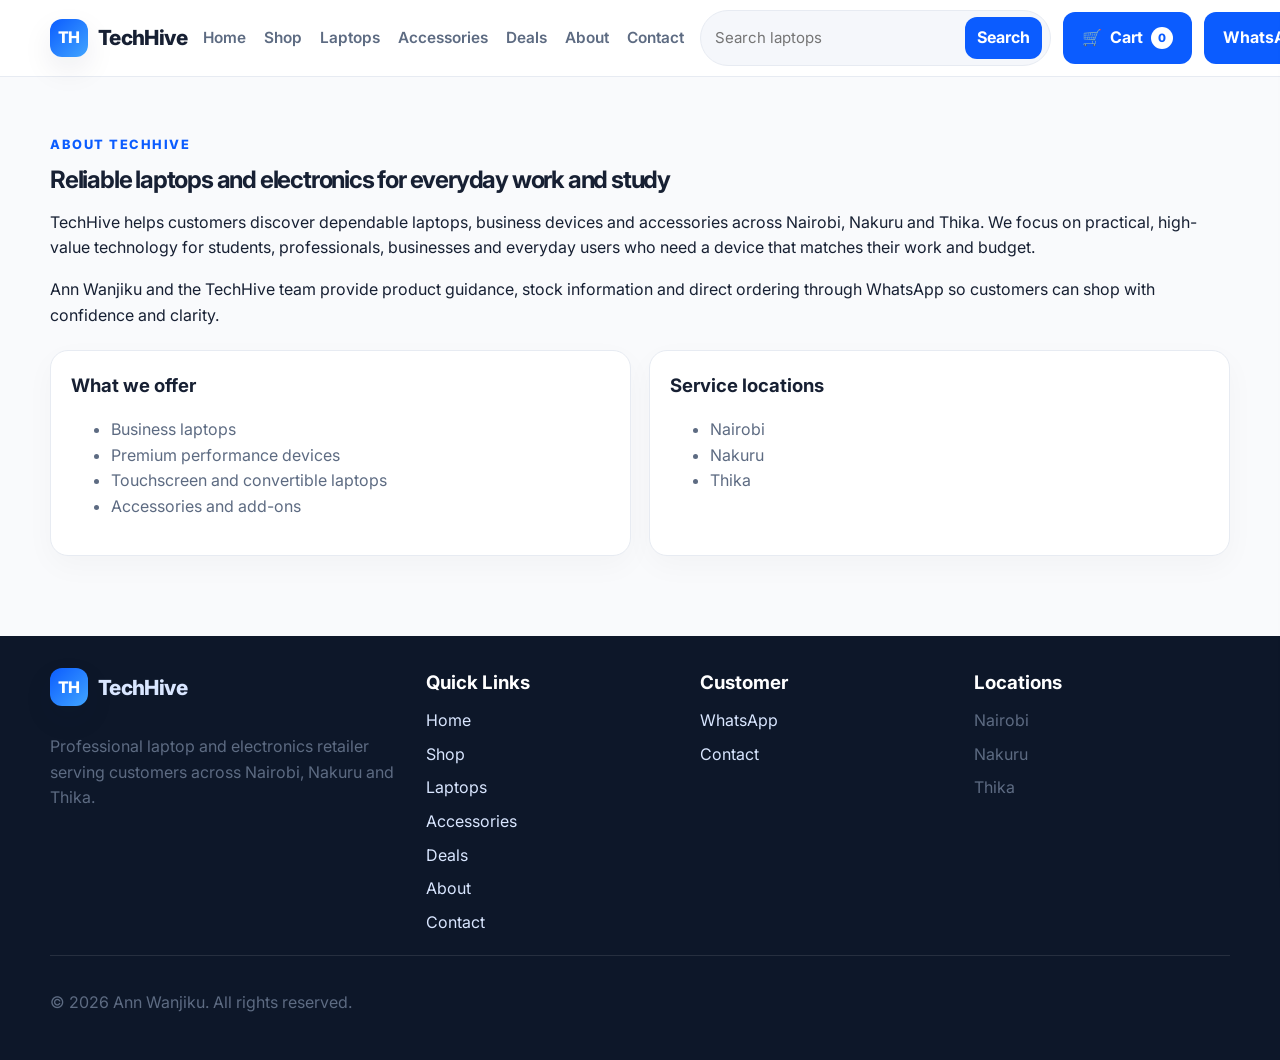
<file: about.html>
<!DOCTYPE html>
<html lang="en">
  <head>
    <meta charset="UTF-8" />
    <meta name="viewport" content="width=device-width, initial-scale=1.0" />
    <title>About | TechHive Kenya</title>
    <meta name="description" content="Learn about TechHive, a trusted laptop and electronics retailer serving Nairobi, Nakuru and Thika in Kenya." />
    <link rel="preconnect" href="https://fonts.googleapis.com" />
    <link rel="preconnect" href="https://fonts.gstatic.com" crossorigin />
    <link href="https://fonts.googleapis.com/css2?family=Inter:wght@400;500;600;700;800&display=swap" rel="stylesheet" />
    <link rel="stylesheet" href="css/style.css" />
    <link rel="stylesheet" href="css/responsive.css" />
    <script defer src="js/products.js"></script>
    <script defer src="js/cart.js"></script>
    <script defer src="js/app.js"></script>
  </head>
  <body>
    <header class="site-header">
      <div class="container nav-wrap">
        <a href="index.html" class="brand" aria-label="TechHive home page">
          <span class="brand-mark">TH</span>
          <span class="brand-text">TechHive</span>
        </a>

        <nav class="main-nav" aria-label="Main navigation">
          <a href="index.html">Home</a>
          <a href="shop.html">Shop</a>
          <a href="shop.html?category=Business%20Laptops">Laptops</a>
          <a href="shop.html?category=Accessories">Accessories</a>
          <a href="shop.html?deals=true">Deals</a>
          <a href="about.html">About</a>
          <a href="contact.html">Contact</a>
        </nav>

        <div class="nav-actions">
          <form class="nav-search" action="shop.html" method="get" aria-label="Quick search">
            <label class="sr-only" for="navSearchInput">Search products</label>
            <input id="navSearchInput" name="q" type="search" placeholder="Search laptops" />
            <button type="submit" aria-label="Search products">Search</button>
          </form>

          <button class="cart-button" id="cartToggle" type="button" aria-label="Open shopping cart">
            <span class="icon">🛒</span>
            <span>Cart</span>
            <span class="cart-count" id="cartCount">0</span>
          </button>

          <a class="whatsapp-button" href="https://wa.me/254798782170" target="_blank" rel="noreferrer">WhatsApp</a>

          <button class="menu-toggle" type="button" aria-expanded="false" aria-label="Toggle navigation menu">
            ☰
          </button>
        </div>
      </div>
    </header>

    <aside class="cart-drawer" id="cartDrawer" aria-label="Shopping cart panel" aria-hidden="true">
      <div class="drawer-header">
        <h2>Your Cart</h2>
        <button class="close-cart" id="closeCart" type="button" aria-label="Close cart">×</button>
      </div>
      <div class="cart-items" id="cartItems"></div>
      <div class="cart-summary">
        <div class="subtotal-row">
          <span>Subtotal</span>
          <strong id="cartSubtotal">KSh 0</strong>
        </div>
        <div class="cart-actions">
          <button type="button" class="secondary-button" id="continueShopping">Continue shopping</button>
          <button type="button" class="secondary-button" id="clearCart">Clear cart</button>
          <button type="button" class="primary-button" id="checkoutCart">Send order via WhatsApp</button>
        </div>
      </div>
    </aside>

    <main class="page-shell">
      <section class="container content-page">
        <span class="eyebrow">About TechHive</span>
        <h1>Reliable laptops and electronics for everyday work and study</h1>
        <p>
          TechHive helps customers discover dependable laptops, business devices and accessories across Nairobi, Nakuru and Thika.
          We focus on practical, high-value technology for students, professionals, businesses and everyday users who need a device that matches their work and budget.
        </p>
        <p>
          Ann Wanjiku and the TechHive team provide product guidance, stock information and direct ordering through WhatsApp so customers can shop with confidence and clarity.
        </p>

        <div class="info-cards two-col">
          <article class="info-card">
            <h2>What we offer</h2>
            <ul>
              <li>Business laptops</li>
              <li>Premium performance devices</li>
              <li>Touchscreen and convertible laptops</li>
              <li>Accessories and add-ons</li>
            </ul>
          </article>

          <article class="info-card">
            <h2>Service locations</h2>
            <ul>
              <li>Nairobi</li>
              <li>Nakuru</li>
              <li>Thika</li>
            </ul>
          </article>
        </div>
      </section>
    </main>

    <footer class="site-footer">
      <div class="container footer-grid">
        <div>
          <a href="index.html" class="brand footer-brand">
            <span class="brand-mark">TH</span>
            <span class="brand-text">TechHive</span>
          </a>
          <p>Professional laptop and electronics retailer serving customers across Nairobi, Nakuru and Thika.</p>
        </div>

        <div>
          <h3>Quick Links</h3>
          <ul>
            <li><a href="index.html">Home</a></li>
            <li><a href="shop.html">Shop</a></li>
            <li><a href="shop.html?category=Business%20Laptops">Laptops</a></li>
            <li><a href="shop.html?category=Accessories">Accessories</a></li>
            <li><a href="shop.html?deals=true">Deals</a></li>
            <li><a href="about.html">About</a></li>
            <li><a href="contact.html">Contact</a></li>
          </ul>
        </div>

        <div>
          <h3>Customer</h3>
          <ul>
            <li><a href="https://wa.me/254798782170" target="_blank" rel="noreferrer">WhatsApp</a></li>
            <li><a href="contact.html">Contact</a></li>
          </ul>
        </div>

        <div>
          <h3>Locations</h3>
          <ul>
            <li>Nairobi</li>
            <li>Nakuru</li>
            <li>Thika</li>
          </ul>
        </div>
      </div>

      <div class="container footer-bottom">
        <p>© <span id="year"></span> Ann Wanjiku. All rights reserved.</p>
      </div>
    </footer>
  </body>
</html>
</file>
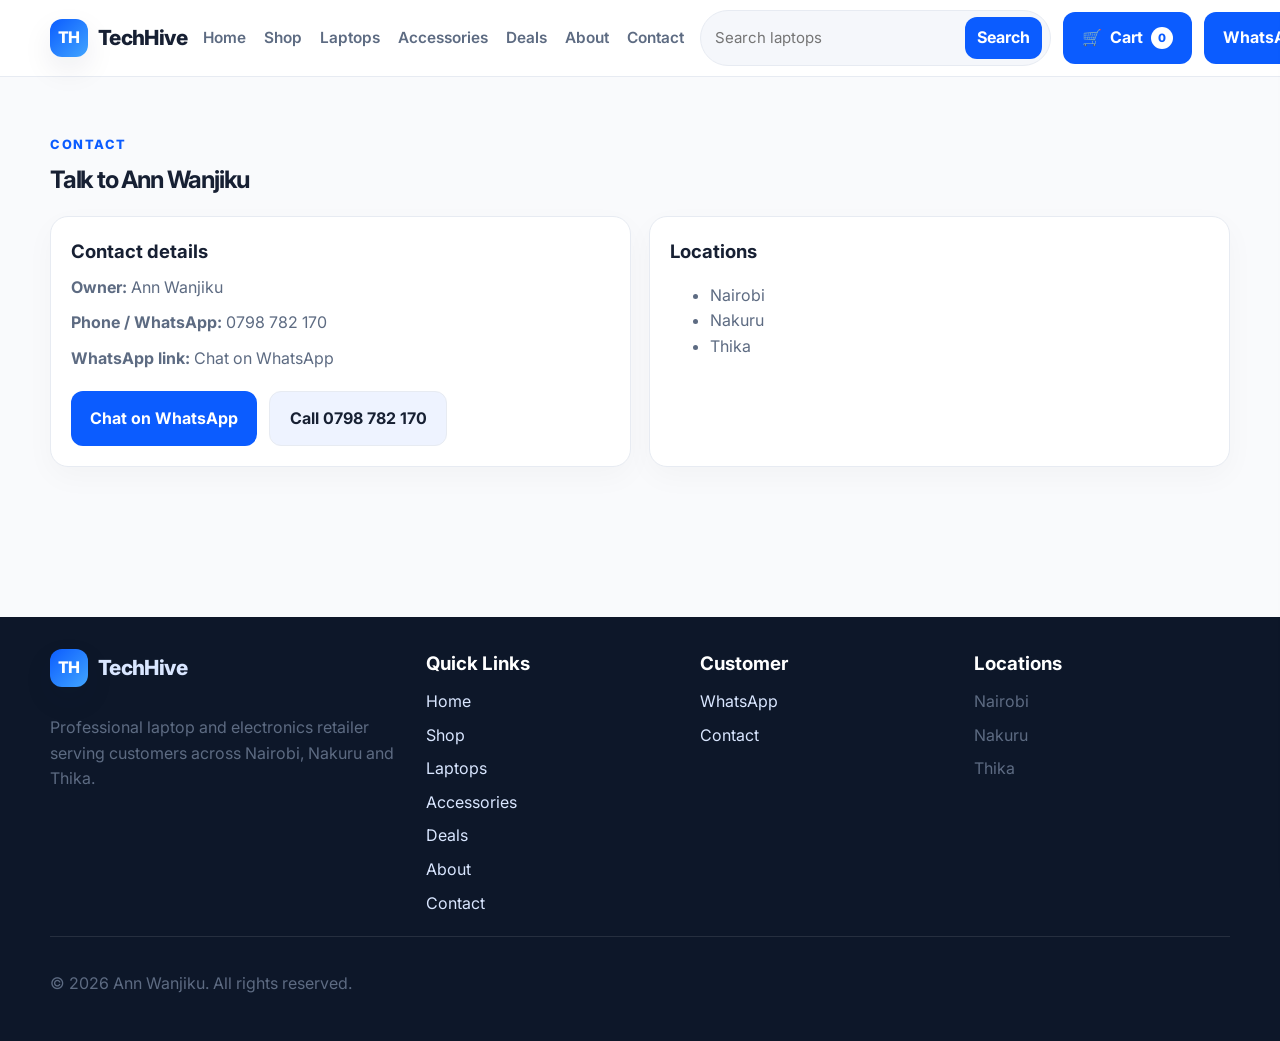
<file: contact.html>
<!DOCTYPE html>
<html lang="en">
  <head>
    <meta charset="UTF-8" />
    <meta name="viewport" content="width=device-width, initial-scale=1.0" />
    <title>Contact | TechHive Kenya</title>
    <meta name="description" content="Contact Ann Wanjiku on WhatsApp or by phone to order laptops and accessories from TechHive in Nairobi, Nakuru and Thika." />
    <link rel="preconnect" href="https://fonts.googleapis.com" />
    <link rel="preconnect" href="https://fonts.gstatic.com" crossorigin />
    <link href="https://fonts.googleapis.com/css2?family=Inter:wght@400;500;600;700;800&display=swap" rel="stylesheet" />
    <link rel="stylesheet" href="css/style.css" />
    <link rel="stylesheet" href="css/responsive.css" />
    <script defer src="js/products.js"></script>
    <script defer src="js/cart.js"></script>
    <script defer src="js/app.js"></script>
  </head>
  <body>
    <header class="site-header">
      <div class="container nav-wrap">
        <a href="index.html" class="brand" aria-label="TechHive home page">
          <span class="brand-mark">TH</span>
          <span class="brand-text">TechHive</span>
        </a>

        <nav class="main-nav" aria-label="Main navigation">
          <a href="index.html">Home</a>
          <a href="shop.html">Shop</a>
          <a href="shop.html?category=Business%20Laptops">Laptops</a>
          <a href="shop.html?category=Accessories">Accessories</a>
          <a href="shop.html?deals=true">Deals</a>
          <a href="about.html">About</a>
          <a href="contact.html">Contact</a>
        </nav>

        <div class="nav-actions">
          <form class="nav-search" action="shop.html" method="get" aria-label="Quick search">
            <label class="sr-only" for="navSearchInput">Search products</label>
            <input id="navSearchInput" name="q" type="search" placeholder="Search laptops" />
            <button type="submit" aria-label="Search products">Search</button>
          </form>

          <button class="cart-button" id="cartToggle" type="button" aria-label="Open shopping cart">
            <span class="icon">🛒</span>
            <span>Cart</span>
            <span class="cart-count" id="cartCount">0</span>
          </button>

          <a class="whatsapp-button" href="https://wa.me/254798782170" target="_blank" rel="noreferrer">WhatsApp</a>

          <button class="menu-toggle" type="button" aria-expanded="false" aria-label="Toggle navigation menu">
            ☰
          </button>
        </div>
      </div>
    </header>

    <aside class="cart-drawer" id="cartDrawer" aria-label="Shopping cart panel" aria-hidden="true">
      <div class="drawer-header">
        <h2>Your Cart</h2>
        <button class="close-cart" id="closeCart" type="button" aria-label="Close cart">×</button>
      </div>
      <div class="cart-items" id="cartItems"></div>
      <div class="cart-summary">
        <div class="subtotal-row">
          <span>Subtotal</span>
          <strong id="cartSubtotal">KSh 0</strong>
        </div>
        <div class="cart-actions">
          <button type="button" class="secondary-button" id="continueShopping">Continue shopping</button>
          <button type="button" class="secondary-button" id="clearCart">Clear cart</button>
          <button type="button" class="primary-button" id="checkoutCart">Send order via WhatsApp</button>
        </div>
      </div>
    </aside>

    <main class="page-shell">
      <section class="container content-page contact-page">
        <span class="eyebrow">Contact</span>
        <h1>Talk to Ann Wanjiku</h1>

        <div class="info-cards two-col">
          <article class="info-card">
            <h2>Contact details</h2>
            <ul class="contact-list">
              <li><strong>Owner:</strong> Ann Wanjiku</li>
              <li><strong>Phone / WhatsApp:</strong> 0798 782 170</li>
              <li><strong>WhatsApp link:</strong> <a href="https://wa.me/254798782170" target="_blank" rel="noreferrer">Chat on WhatsApp</a></li>
            </ul>
            <div class="contact-actions">
              <a href="https://wa.me/254798782170" class="primary-button" target="_blank" rel="noreferrer">Chat on WhatsApp</a>
              <a href="tel:+254798782170" class="secondary-button">Call 0798 782 170</a>
            </div>
          </article>

          <article class="info-card">
            <h2>Locations</h2>
            <ul>
              <li>Nairobi</li>
              <li>Nakuru</li>
              <li>Thika</li>
            </ul>
          </article>
        </div>
      </section>
    </main>

    <footer class="site-footer">
      <div class="container footer-grid">
        <div>
          <a href="index.html" class="brand footer-brand">
            <span class="brand-mark">TH</span>
            <span class="brand-text">TechHive</span>
          </a>
          <p>Professional laptop and electronics retailer serving customers across Nairobi, Nakuru and Thika.</p>
        </div>

        <div>
          <h3>Quick Links</h3>
          <ul>
            <li><a href="index.html">Home</a></li>
            <li><a href="shop.html">Shop</a></li>
            <li><a href="shop.html?category=Business%20Laptops">Laptops</a></li>
            <li><a href="shop.html?category=Accessories">Accessories</a></li>
            <li><a href="shop.html?deals=true">Deals</a></li>
            <li><a href="about.html">About</a></li>
            <li><a href="contact.html">Contact</a></li>
          </ul>
        </div>

        <div>
          <h3>Customer</h3>
          <ul>
            <li><a href="https://wa.me/254798782170" target="_blank" rel="noreferrer">WhatsApp</a></li>
            <li><a href="contact.html">Contact</a></li>
          </ul>
        </div>

        <div>
          <h3>Locations</h3>
          <ul>
            <li>Nairobi</li>
            <li>Nakuru</li>
            <li>Thika</li>
          </ul>
        </div>
      </div>

      <div class="container footer-bottom">
        <p>© <span id="year"></span> Ann Wanjiku. All rights reserved.</p>
      </div>
    </footer>
  </body>
</html>
</file>
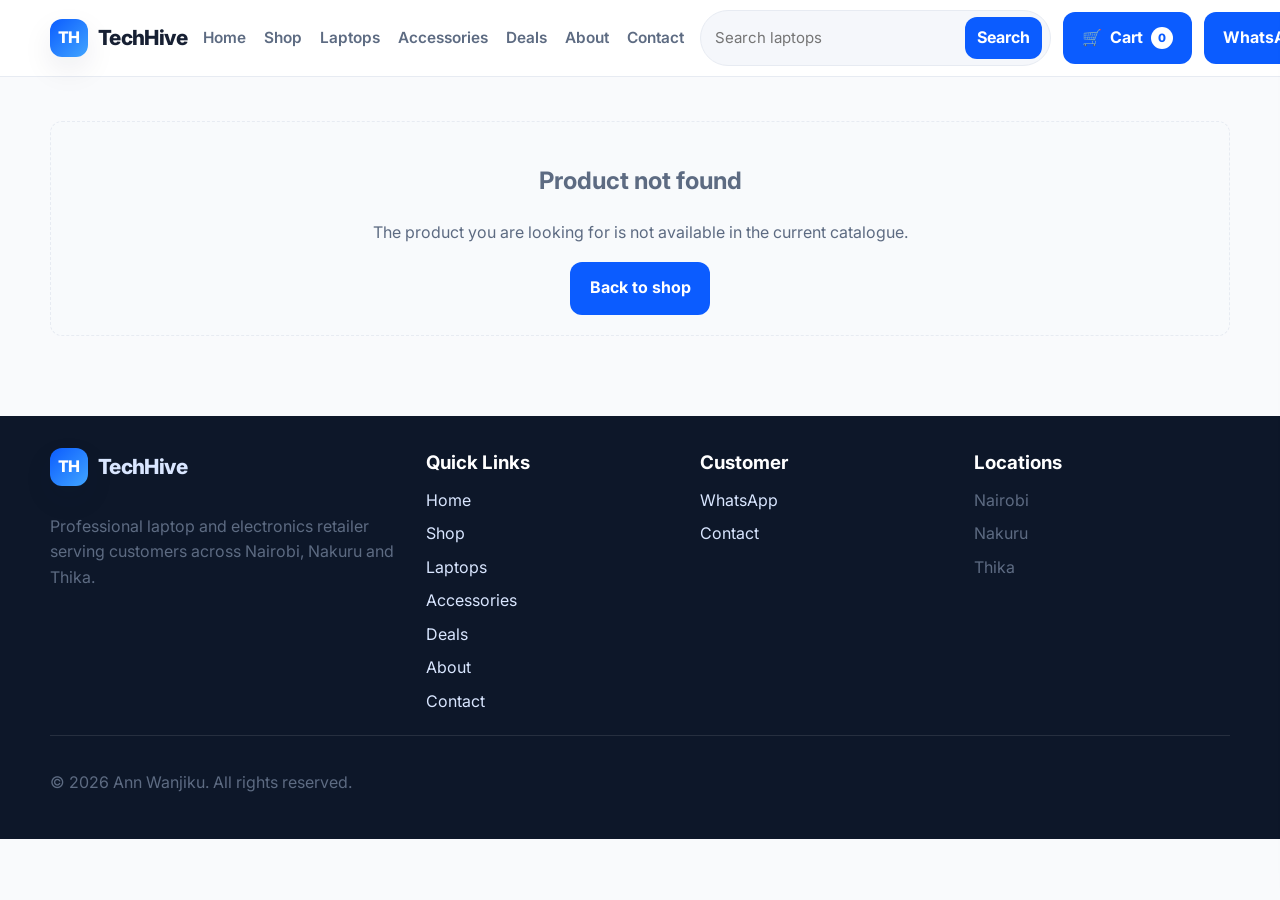
<file: product.html>
<!DOCTYPE html>
<html lang="en">
  <head>
    <meta charset="UTF-8" />
    <meta name="viewport" content="width=device-width, initial-scale=1.0" />
    <title>Product Details | TechHive Kenya</title>
    <meta name="description" content="View detailed laptop specifications, pricing and stock availability from TechHive." />
    <link rel="preconnect" href="https://fonts.googleapis.com" />
    <link rel="preconnect" href="https://fonts.gstatic.com" crossorigin />
    <link
      href="https://fonts.googleapis.com/css2?family=Inter:wght@400;500;600;700;800&display=swap"
      rel="stylesheet"
    />
    <link rel="stylesheet" href="css/style.css" />
    <link rel="stylesheet" href="css/responsive.css" />
    <script defer src="js/products.js"></script>
    <script defer src="js/cart.js"></script>
    <script defer src="js/product.js"></script>
    <script defer src="js/app.js"></script>
  </head>
  <body>
    <header class="site-header">
      <div class="container nav-wrap">
        <a href="index.html" class="brand" aria-label="TechHive home page">
          <span class="brand-mark">TH</span>
          <span class="brand-text">TechHive</span>
        </a>

        <nav class="main-nav" aria-label="Main navigation">
          <a href="index.html">Home</a>
          <a href="shop.html">Shop</a>
          <a href="shop.html?category=Business%20Laptops">Laptops</a>
          <a href="shop.html?category=Accessories">Accessories</a>
          <a href="shop.html?deals=true">Deals</a>
          <a href="about.html">About</a>
          <a href="contact.html">Contact</a>
        </nav>

        <div class="nav-actions">
          <form class="nav-search" action="shop.html" method="get" aria-label="Quick search">
            <label class="sr-only" for="navSearchInput">Search products</label>
            <input id="navSearchInput" name="q" type="search" placeholder="Search laptops" />
            <button type="submit" aria-label="Search products">Search</button>
          </form>

          <button class="cart-button" id="cartToggle" type="button" aria-label="Open shopping cart">
            <span class="icon">🛒</span>
            <span>Cart</span>
            <span class="cart-count" id="cartCount">0</span>
          </button>

          <a class="whatsapp-button" href="https://wa.me/254798782170" target="_blank" rel="noreferrer">WhatsApp</a>

          <button class="menu-toggle" type="button" aria-expanded="false" aria-label="Toggle navigation menu">
            ☰
          </button>
        </div>
      </div>
    </header>

    <aside class="cart-drawer" id="cartDrawer" aria-label="Shopping cart panel" aria-hidden="true">
      <div class="drawer-header">
        <h2>Your Cart</h2>
        <button class="close-cart" id="closeCart" type="button" aria-label="Close cart">×</button>
      </div>
      <div class="cart-items" id="cartItems"></div>
      <div class="cart-summary">
        <div class="subtotal-row">
          <span>Subtotal</span>
          <strong id="cartSubtotal">KSh 0</strong>
        </div>
        <div class="cart-actions">
          <button type="button" class="secondary-button" id="continueShopping">Continue shopping</button>
          <button type="button" class="secondary-button" id="clearCart">Clear cart</button>
          <button type="button" class="primary-button" id="checkoutCart">Send order via WhatsApp</button>
        </div>
      </div>
    </aside>

    <main>
      <div class="container product-page" id="productDetail"></div>
    </main>

    <footer class="site-footer">
      <div class="container footer-grid">
        <div>
          <a href="index.html" class="brand footer-brand">
            <span class="brand-mark">TH</span>
            <span class="brand-text">TechHive</span>
          </a>
          <p>Professional laptop and electronics retailer serving customers across Nairobi, Nakuru and Thika.</p>
        </div>

        <div>
          <h3>Quick Links</h3>
          <ul>
            <li><a href="index.html">Home</a></li>
            <li><a href="shop.html">Shop</a></li>
            <li><a href="shop.html?category=Business%20Laptops">Laptops</a></li>
            <li><a href="shop.html?category=Accessories">Accessories</a></li>
            <li><a href="shop.html?deals=true">Deals</a></li>
            <li><a href="about.html">About</a></li>
            <li><a href="contact.html">Contact</a></li>
          </ul>
        </div>

        <div>
          <h3>Customer</h3>
          <ul>
            <li><a href="https://wa.me/254798782170" target="_blank" rel="noreferrer">WhatsApp</a></li>
            <li><a href="contact.html">Contact</a></li>
          </ul>
        </div>

        <div>
          <h3>Locations</h3>
          <ul>
            <li>Nairobi</li>
            <li>Nakuru</li>
            <li>Thika</li>
          </ul>
        </div>
      </div>

      <div class="container footer-bottom">
        <p>© <span id="year"></span> Ann Wanjiku. All rights reserved.</p>
      </div>
    </footer>
  </body>
</html>
</file>
<file: css/style.css>
:root {
  --primary: #0b5cff;
  --primary-dark: #0847c4;
  --primary-soft: #eaf2ff;
  --accent: #f59e0b;
  --accent-soft: #fff4d8;
  --text: #172033;
  --muted: #5d6b82;
  --surface: #ffffff;
  --surface-alt: #f5f7fb;
  --line: #e7ebf2;
  --success: #107c51;
  --warning: #b45309;
  --danger: #c81e1e;
  --shadow: 0 12px 30px rgba(12, 30, 66, 0.08);
  --radius: 18px;
}

* {
  box-sizing: border-box;
}

html {
  scroll-behavior: smooth;
}

body {
  margin: 0;
  font-family: "Inter", sans-serif;
  background: #f9fafc;
  color: var(--text);
  line-height: 1.6;
}

a {
  color: inherit;
  text-decoration: none;
}

img {
  max-width: 100%;
  display: block;
}

button,
input,
select {
  font: inherit;
}

button {
  cursor: pointer;
}

.container {
  width: min(1180px, calc(100% - 32px));
  margin: 0 auto;
}

.sr-only {
  position: absolute;
  width: 1px;
  height: 1px;
  padding: 0;
  margin: -1px;
  overflow: hidden;
  clip: rect(0, 0, 0, 0);
  white-space: nowrap;
  border: 0;
}

.site-header {
  position: sticky;
  top: 0;
  z-index: 40;
  background: rgba(255, 255, 255, 0.96);
  backdrop-filter: blur(10px);
  border-bottom: 1px solid var(--line);
}

.nav-wrap {
  display: flex;
  align-items: center;
  justify-content: space-between;
  gap: 16px;
  min-height: 76px;
}

.brand {
  display: inline-flex;
  align-items: center;
  gap: 10px;
  font-weight: 800;
  letter-spacing: -0.04em;
}

.brand-mark {
  display: inline-flex;
  align-items: center;
  justify-content: center;
  width: 38px;
  height: 38px;
  border-radius: 12px;
  background: linear-gradient(135deg, var(--primary), #41a5ff);
  color: #fff;
  box-shadow: var(--shadow);
}

.brand-text {
  font-size: 1.3rem;
}

.main-nav {
  display: flex;
  align-items: center;
  gap: 18px;
  font-size: 0.96rem;
  color: var(--muted);
}

.main-nav a {
  position: relative;
  font-weight: 600;
}

.main-nav a::after {
  content: "";
  position: absolute;
  left: 0;
  bottom: -8px;
  width: 100%;
  height: 2px;
  background: var(--primary);
  transform: scaleX(0);
  transition: transform 0.2s ease;
}

.main-nav a:hover::after,
.main-nav a:focus-visible::after {
  transform: scaleX(1);
}

.nav-actions {
  display: flex;
  align-items: center;
  gap: 12px;
}

.nav-search {
  display: flex;
  align-items: center;
  gap: 8px;
  background: var(--surface-alt);
  border: 1px solid var(--line);
  border-radius: 999px;
  padding: 6px 8px 6px 12px;
  min-width: 250px;
}

.nav-search input {
  border: none;
  background: transparent;
  flex: 1;
  min-width: 0;
  font-size: 0.94rem;
  outline: none;
}

.nav-search button,
.primary-button,
.secondary-button,
.whatsapp-button,
.cart-button,
.link-button,
.menu-toggle,
.small-button,
.icon-button {
  border: none;
  border-radius: 12px;
  font-weight: 700;
  transition: all 0.2s ease;
}

.nav-search button,
.primary-button,
.whatsapp-button,
.cart-button {
  background: var(--primary);
  color: #fff;
}

.nav-search button {
  padding: 8px 12px;
}

.primary-button,
.whatsapp-button,
.cart-button {
  display: inline-flex;
  align-items: center;
  justify-content: center;
  padding: 0.85rem 1.2rem;
  min-height: 44px;
}

.primary-button:hover,
.whatsapp-button:hover,
.nav-search button:hover,
.cart-button:hover,
.small-button:hover,
.icon-button:hover {
  background: var(--primary-dark);
}

.secondary-button {
  display: inline-flex;
  align-items: center;
  justify-content: center;
  background: #eef3ff;
  color: var(--text);
  padding: 0.85rem 1.2rem;
  min-height: 44px;
  border: 1px solid var(--line);
}

.secondary-button:hover {
  background: #e4ebff;
}

.link-button {
  background: transparent;
  color: var(--primary);
  padding: 0;
  font-weight: 700;
}

.menu-toggle {
  display: none;
  width: 44px;
  height: 44px;
  background: var(--surface-alt);
  color: var(--text);
  border: 1px solid var(--line);
}

.cart-button {
  position: relative;
  gap: 8px;
}

.icon {
  font-size: 1rem;
}

.cart-count {
  display: inline-flex;
  align-items: center;
  justify-content: center;
  min-width: 22px;
  height: 22px;
  font-size: 0.72rem;
  border-radius: 999px;
  background: #fff;
  color: var(--primary);
  padding: 0 6px;
  font-weight: 800;
}

.hero {
  padding: 70px 0 26px;
  background: radial-gradient(circle at top left, #edf5ff, #f9fafc 42%, #f4f6fb 100%);
}

.hero-grid {
  display: grid;
  grid-template-columns: 1.1fr 0.9fr;
  align-items: center;
  gap: 32px;
}

.eyebrow {
  display: inline-block;
  margin-bottom: 12px;
  font-size: 0.8rem;
  letter-spacing: 0.12em;
  text-transform: uppercase;
  font-weight: 800;
  color: var(--primary);
}

.hero-copy h1,
.content-page h1,
.section-heading h2,
.shop-main h1 {
  margin: 0 0 16px;
  line-height: 1.1;
  letter-spacing: -0.05em;
}

.hero-copy h1 {
  font-size: clamp(2.5rem, 5vw, 4rem);
}

.hero-copy p {
  font-size: 1.06rem;
  color: var(--muted);
  margin: 0 0 24px;
  max-width: 620px;
}

.hero-actions {
  display: flex;
  flex-wrap: wrap;
  gap: 14px;
  margin-bottom: 22px;
}

.hero-meta {
  display: flex;
  flex-wrap: wrap;
  gap: 12px;
  padding: 0;
  margin: 0;
  list-style: none;
  color: var(--muted);
  font-weight: 600;
}

.hero-meta li {
  background: rgba(11, 92, 255, 0.06);
  border: 1px solid rgba(11, 92, 255, 0.12);
  padding: 8px 12px;
  border-radius: 999px;
}

.hero-visual {
  position: relative;
  display: flex;
  justify-content: center;
  min-height: 420px;
}

.hero-card {
  overflow: hidden;
  box-shadow: var(--shadow);
  border-radius: 28px;
  background: #fff;
}

.main-card {
  width: min(90%, 540px);
  height: 420px;
  border: 1px solid var(--line);
}

.main-card img {
  width: 100%;
  height: 100%;
  object-fit: cover;
}

.floating-badge {
  position: absolute;
  background: rgba(255, 255, 255, 0.92);
  box-shadow: var(--shadow);
  border: 1px solid var(--line);
  border-radius: 18px;
  padding: 12px 14px;
  display: flex;
  flex-direction: column;
  gap: 3px;
}

.floating-badge strong {
  font-size: 0.92rem;
}

.floating-badge span {
  color: var(--muted);
  font-size: 0.8rem;
}

.badge-one {
  left: 10px;
  bottom: 28px;
}

.badge-two {
  right: -8px;
  top: 36px;
}

.trust-strip {
  padding: 12px 0 0;
}

.trust-grid {
  display: grid;
  grid-template-columns: repeat(6, minmax(0, 1fr));
  gap: 14px;
  background: var(--surface);
  border: 1px solid var(--line);
  border-radius: 18px;
  padding: 18px 14px;
  box-shadow: var(--shadow);
}

.trust-grid div {
  display: flex;
  align-items: center;
  justify-content: center;
  gap: 10px;
  color: var(--muted);
  font-size: 0.94rem;
  text-align: center;
}

.section {
  padding: 70px 0;
}

.alt-bg {
  background: linear-gradient(180deg, #f3f7ff 0%, #f9fafc 100%);
}

.section-heading {
  display: flex;
  align-items: end;
  justify-content: space-between;
  margin-bottom: 22px;
  gap: 12px;
}

.section-heading h2,
.shop-main h1 {
  font-size: clamp(2rem, 2vw, 2.5rem);
}

.inline-link {
  color: var(--primary);
  font-weight: 700;
}

.product-grid {
  display: grid;
  grid-template-columns: repeat(4, minmax(0, 1fr));
  gap: 20px;
}

.product-card {
  display: flex;
  flex-direction: column;
  background: var(--surface);
  border: 1px solid var(--line);
  border-radius: var(--radius);
  overflow: hidden;
  box-shadow: 0 8px 26px rgba(15, 23, 42, 0.04);
  transition: transform 0.18s ease, box-shadow 0.18s ease;
}

.product-card:hover {
  transform: translateY(-4px);
  box-shadow: 0 18px 32px rgba(15, 23, 42, 0.08);
}

.product-media {
  position: relative;
  background: #eef3ff;
  height: 220px;
}

.product-media img {
  width: 100%;
  height: 100%;
  object-fit: cover;
}

.product-badges {
  position: absolute;
  top: 12px;
  left: 12px;
  right: 12px;
  display: flex;
  gap: 8px;
  flex-wrap: wrap;
}

.product-badge {
  display: inline-flex;
  align-items: center;
  padding: 5px 8px;
  border-radius: 999px;
  background: rgba(11, 92, 255, 0.12);
  color: var(--primary);
  font-size: 0.68rem;
  font-weight: 800;
}

.product-badge.warning {
  background: rgba(245, 158, 11, 0.12);
  color: var(--warning);
}

.product-body {
  display: flex;
  flex-direction: column;
  gap: 12px;
  padding: 16px;
  flex: 1;
}

.product-brand {
  color: var(--muted);
  font-size: 0.8rem;
  text-transform: uppercase;
  letter-spacing: 0.08em;
  font-weight: 700;
}

.product-name {
  margin: 0;
  font-size: 1.1rem;
  line-height: 1.35;
  letter-spacing: -0.02em;
}

.key-spec {
  color: var(--muted);
  font-weight: 600;
}

.product-meta {
  display: flex;
  flex-wrap: wrap;
  gap: 8px 10px;
  color: var(--muted);
  font-size: 0.86rem;
}

.product-meta span {
  background: #f0f4fa;
  padding: 5px 8px;
  border-radius: 999px;
}

.price-row {
  display: flex;
  align-items: end;
  justify-content: space-between;
  gap: 8px;
  margin-top: auto;
}

.price-wrap {
  display: flex;
  flex-direction: column;
}

.current-price {
  font-size: 1.7rem;
  line-height: 1;
  letter-spacing: -0.05em;
  font-weight: 800;
}

.stock-status {
  display: inline-flex;
  align-items: center;
  padding: 6px 8px;
  border-radius: 999px;
  font-size: 0.74rem;
  font-weight: 700;
}

.stock-status.available {
  background: rgba(16, 124, 81, 0.12);
  color: var(--success);
}

.stock-status.few-remaining {
  background: rgba(245, 158, 11, 0.12);
  color: var(--warning);
}

.stock-status.out-of-stock {
  background: rgba(200, 30, 30, 0.09);
  color: var(--danger);
}

.stock-status.needs-confirmation {
  background: rgba(74, 85, 104, 0.12);
  color: #334155;
}

.product-actions {
  display: grid;
  grid-template-columns: repeat(3, minmax(0, 1fr));
  gap: 8px;
}

.small-button,
.icon-button {
  display: inline-flex;
  align-items: center;
  justify-content: center;
  min-height: 42px;
  padding: 0.7rem 0.9rem;
  border: 1px solid var(--line);
  background: #f4f7ff;
  color: var(--text);
  font-weight: 700;
}

.icon-button {
  background: transparent;
  color: var(--muted);
}

.category-grid,
.budget-grid {
  display: grid;
  grid-template-columns: repeat(3, minmax(0, 1fr));
  gap: 18px;
}

.category-card,
.budget-card,
.info-card {
  background: var(--surface);
  border: 1px solid var(--line);
  border-radius: var(--radius);
  padding: 20px;
  box-shadow: 0 10px 30px rgba(15, 23, 42, 0.03);
}

.category-card h3,
.budget-card h3,
.info-card h2 {
  margin: 0 0 8px;
  font-size: 1.16rem;
}

.category-card p,
.budget-card p,
.info-card p,
.info-card li,
.site-footer p,
.site-footer li {
  color: var(--muted);
}

.recommendation-section {
  padding-top: 0;
}

.recommendation-wrap {
  background: var(--surface);
  border: 1px solid var(--line);
  border-radius: 26px;
  padding: 28px;
  box-shadow: var(--shadow);
}

.small-gap {
  margin-bottom: 20px;
}

.recommendation-form {
  display: grid;
  grid-template-columns: 1fr 1fr auto;
  gap: 16px;
  align-items: end;
}

.field-group {
  display: flex;
  flex-direction: column;
  gap: 8px;
}

.field-group label {
  font-weight: 700;
}

.field-group select,
.filter-group select,
.filter-group input,
.shop-sidebar input {
  width: 100%;
  min-height: 46px;
  border: 1px solid var(--line);
  border-radius: 12px;
  background: #fff;
  padding: 0.8rem 0.9rem;
  color: var(--text);
}

.recommendation-result {
  margin-top: 24px;
  background: #f4f8ff;
  border: 1px solid rgba(11, 92, 255, 0.13);
  border-radius: 16px;
  padding: 18px;
  min-height: 80px;
}

.shop-layout {
  display: grid;
  grid-template-columns: 310px minmax(0, 1fr);
  gap: 28px;
  padding-top: 30px;
  padding-bottom: 60px;
}

.shop-sidebar {
  background: var(--surface);
  border: 1px solid var(--line);
  border-radius: 18px;
  padding: 18px;
  height: fit-content;
  position: sticky;
  top: 96px;
}

.sidebar-top {
  display: flex;
  align-items: center;
  justify-content: space-between;
  gap: 10px;
  margin-bottom: 18px;
}

.sidebar-top h2 {
  margin: 0;
  font-size: 1.5rem;
}

.filter-group {
  display: flex;
  flex-direction: column;
  gap: 8px;
  margin-bottom: 16px;
}

.filter-group label {
  font-weight: 700;
}

.checkbox-group {
  gap: 10px;
}

.checkbox-group label {
  display: flex;
  align-items: center;
  gap: 8px;
  font-weight: 500;
  color: var(--text);
}

.shop-main {
  min-width: 0;
}

.toolbar {
  display: flex;
  justify-content: space-between;
  align-items: center;
  gap: 16px;
  margin-bottom: 22px;
}

.toolbar h1 {
  margin-bottom: 6px;
}

.toolbar p {
  margin: 0;
  color: var(--muted);
}

.sort-wrap {
  display: flex;
  align-items: center;
  gap: 10px;
  color: var(--muted);
  font-weight: 600;
}

.shop-grid {
  grid-template-columns: repeat(2, minmax(0, 1fr));
}

.comparison-panel {
  margin-bottom: 24px;
  background: var(--surface);
  border: 1px solid var(--line);
  border-radius: 18px;
  padding: 16px;
}

.comparison-panel h3 {
  margin: 0 0 12px;
}

.comparison-panel .compare-items {
  display: flex;
  flex-wrap: wrap;
  gap: 8px;
  margin-top: 12px;
}

.comparison-panel .compare-pill {
  display: inline-flex;
  align-items: center;
  gap: 8px;
  background: #eef3ff;
  border: 1px solid var(--line);
  border-radius: 999px;
  padding: 8px 10px;
  font-size: 0.88rem;
  color: var(--text);
  font-weight: 600;
}

.compare-table-wrap {
  overflow-x: auto;
}

.compare-table {
  width: 100%;
  border-collapse: collapse;
  min-width: 720px;
}

.compare-table th,
.compare-table td {
  border: 1px solid var(--line);
  padding: 10px 12px;
  text-align: left;
  vertical-align: top;
}

.compare-table th {
  background: #f1f5ff;
}

.compare-table td {
  color: var(--muted);
}

.product-page {
  padding: 44px 0 80px;
}

.product-detail-shell {
  display: grid;
  grid-template-columns: 1.1fr 0.9fr;
  gap: 28px;
  background: var(--surface);
  border: 1px solid var(--line);
  border-radius: 26px;
  padding: 26px;
  box-shadow: var(--shadow);
}

.detail-gallery {
  display: grid;
  gap: 12px;
}

.detail-main-image {
  border-radius: 20px;
  overflow: hidden;
  border: 1px solid var(--line);
  background: #eef3ff;
}

.detail-main-image img {
  width: 100%;
  height: 440px;
  object-fit: cover;
}

.detail-content h1 {
  margin: 0 0 12px;
  font-size: clamp(2rem, 4vw, 3rem);
}

.detail-price {
  font-size: 2.2rem;
  font-weight: 800;
  letter-spacing: -0.05em;
  margin: 18px 0;
}

.detail-meta {
  display: flex;
  flex-wrap: wrap;
  gap: 10px;
  margin-bottom: 18px;
}

.detail-actions {
  display: flex;
  flex-wrap: wrap;
  gap: 12px;
  margin: 20px 0 26px;
}

.spec-grid {
  display: grid;
  grid-template-columns: repeat(2, minmax(0, 1fr));
  gap: 12px 16px;
  margin-top: 24px;
}

.spec-item {
  padding: 14px 0;
  border-bottom: 1px solid var(--line);
}

.spec-item span {
  display: block;
  color: var(--muted);
  font-size: 0.8rem;
  text-transform: uppercase;
  letter-spacing: 0.08em;
  margin-bottom: 6px;
  font-weight: 700;
}

.spec-item strong {
  font-size: 1rem;
}

.info-cards {
  display: grid;
  gap: 18px;
  margin-top: 22px;
}

.two-col {
  grid-template-columns: repeat(2, minmax(0, 1fr));
}

.content-page {
  padding: 54px 0 80px;
}

.contact-list {
  list-style: none;
  padding: 0;
  margin: 0 0 20px;
  display: grid;
  gap: 10px;
}

.contact-actions {
  display: flex;
  flex-wrap: wrap;
  gap: 12px;
}

.page-shell {
  min-height: 60vh;
}

.site-footer {
  background: #0d1729;
  color: #edf5ff;
  padding-top: 32px;
}

.footer-grid {
  display: grid;
  grid-template-columns: 1.4fr 1fr 1fr 1fr;
  gap: 18px;
  padding-bottom: 20px;
}

.footer-brand {
  margin-bottom: 12px;
}

.site-footer h3 {
  margin: 0 0 10px;
  color: #fff;
}

.site-footer ul {
  list-style: none;
  padding: 0;
  margin: 0;
  display: grid;
  gap: 8px;
}

.site-footer a {
  color: #d9e6ff;
}

.footer-bottom {
  border-top: 1px solid rgba(255, 255, 255, 0.1);
  padding: 18px 0 28px;
  color: rgba(237, 245, 255, 0.8);
}

.cart-drawer {
  position: fixed;
  top: 0;
  right: 0;
  width: min(430px, 100vw);
  height: 100vh;
  background: var(--surface);
  border-left: 1px solid var(--line);
  box-shadow: -12px 0 35px rgba(15, 23, 42, 0.12);
  z-index: 100;
  transform: translateX(110%);
  transition: transform 0.25s ease;
  display: flex;
  flex-direction: column;
}

.cart-drawer.open {
  transform: translateX(0);
}

.drawer-header {
  display: flex;
  align-items: center;
  justify-content: space-between;
  padding: 20px 18px;
  border-bottom: 1px solid var(--line);
}

.drawer-header h2 {
  margin: 0;
  font-size: 1.4rem;
}

.close-cart {
  border: none;
  background: transparent;
  font-size: 2rem;
  color: var(--muted);
  line-height: 1;
}

.cart-items {
  flex: 1;
  overflow-y: auto;
  padding: 16px 18px;
  display: grid;
  gap: 12px;
}

.cart-item {
  display: grid;
  grid-template-columns: 86px 1fr auto;
  gap: 12px;
  padding: 10px 0;
  border-bottom: 1px solid var(--line);
}

.cart-item img {
  width: 86px;
  height: 86px;
  object-fit: cover;
  border-radius: 12px;
}

.cart-item h4 {
  margin: 0 0 6px;
  font-size: 1rem;
}

.cart-item-meta {
  color: var(--muted);
  font-size: 0.83rem;
}

.cart-item-actions {
  display: flex;
  align-items: center;
  gap: 8px;
  margin-top: 8px;
}

.quantity-toggle {
  display: inline-flex;
  align-items: center;
  justify-content: center;
  min-width: 28px;
  height: 28px;
  border-radius: 8px;
  border: 1px solid var(--line);
  background: #f8f9ff;
  font-weight: 800;
}

.quantity-value {
  min-width: 20px;
  text-align: center;
  font-weight: 700;
}

.cart-summary {
  border-top: 1px solid var(--line);
  padding: 18px;
}

.subtotal-row {
  display: flex;
  justify-content: space-between;
  align-items: center;
  margin-bottom: 16px;
  font-size: 1.06rem;
}

.cart-actions {
  display: grid;
  grid-template-columns: 1fr 1fr;
  gap: 10px;
}

.empty-cart {
  color: var(--muted);
  background: #f8fafc;
  border: 1px dashed var(--line);
  border-radius: 12px;
  padding: 20px;
  text-align: center;
}

@media (max-width: 980px) {
  .main-nav {
    position: absolute;
    top: 78px;
    left: 16px;
    right: 16px;
    background: #fff;
    border: 1px solid var(--line);
    border-radius: 16px;
    box-shadow: var(--shadow);
    padding: 16px;
    display: none;
    flex-direction: column;
    align-items: flex-start;
  }

  .main-nav.open {
    display: flex;
  }

  .menu-toggle {
    display: inline-flex;
    align-items: center;
    justify-content: center;
  }

  .nav-search {
    display: none;
  }

  .hero-grid,
  .product-detail-shell,
  .shop-layout,
  .recommendation-form,
  .footer-grid,
  .two-col,
  .category-grid,
  .budget-grid {
    grid-template-columns: 1fr;
  }

  .shop-sidebar {
    position: static;
    width: 100%;
  }

  .product-grid,
  .trust-grid {
    grid-template-columns: repeat(2, minmax(0, 1fr));
  }

  .shop-grid {
    grid-template-columns: 1fr;
  }
}

@media (max-width: 640px) {
  .product-grid,
  .trust-grid,
  .cart-actions {
    grid-template-columns: 1fr;
  }

  .hero {
    padding-top: 46px;
  }

  .section {
    padding: 54px 0;
  }

  .toolbar,
  .section-heading {
    align-items: flex-start;
    flex-direction: column;
  }

  .nav-wrap {
    min-height: 66px;
  }

  .brand-text {
    font-size: 1.1rem;
  }

  .hero-copy h1 {
    font-size: 2.5rem;
  }

  .detail-actions,
  .hero-actions,
  .contact-actions {
    flex-direction: column;
    align-items: stretch;
  }

  .detail-main-image img {
    height: 320px;
  }
}
</file>
<file: css/responsive.css>
/* Additional responsive adjustments can live here without duplicating core styles. */

@media (max-width: 740px) {
  .nav-actions {
    gap: 8px;
  }

  .whatsapp-button {
    display: none;
  }

  .hero-meta {
    gap: 8px;
  }

  .product-card .product-actions {
    grid-template-columns: 1fr;
  }

  .detail-price {
    font-size: 1.8rem;
  }
}
</file>
